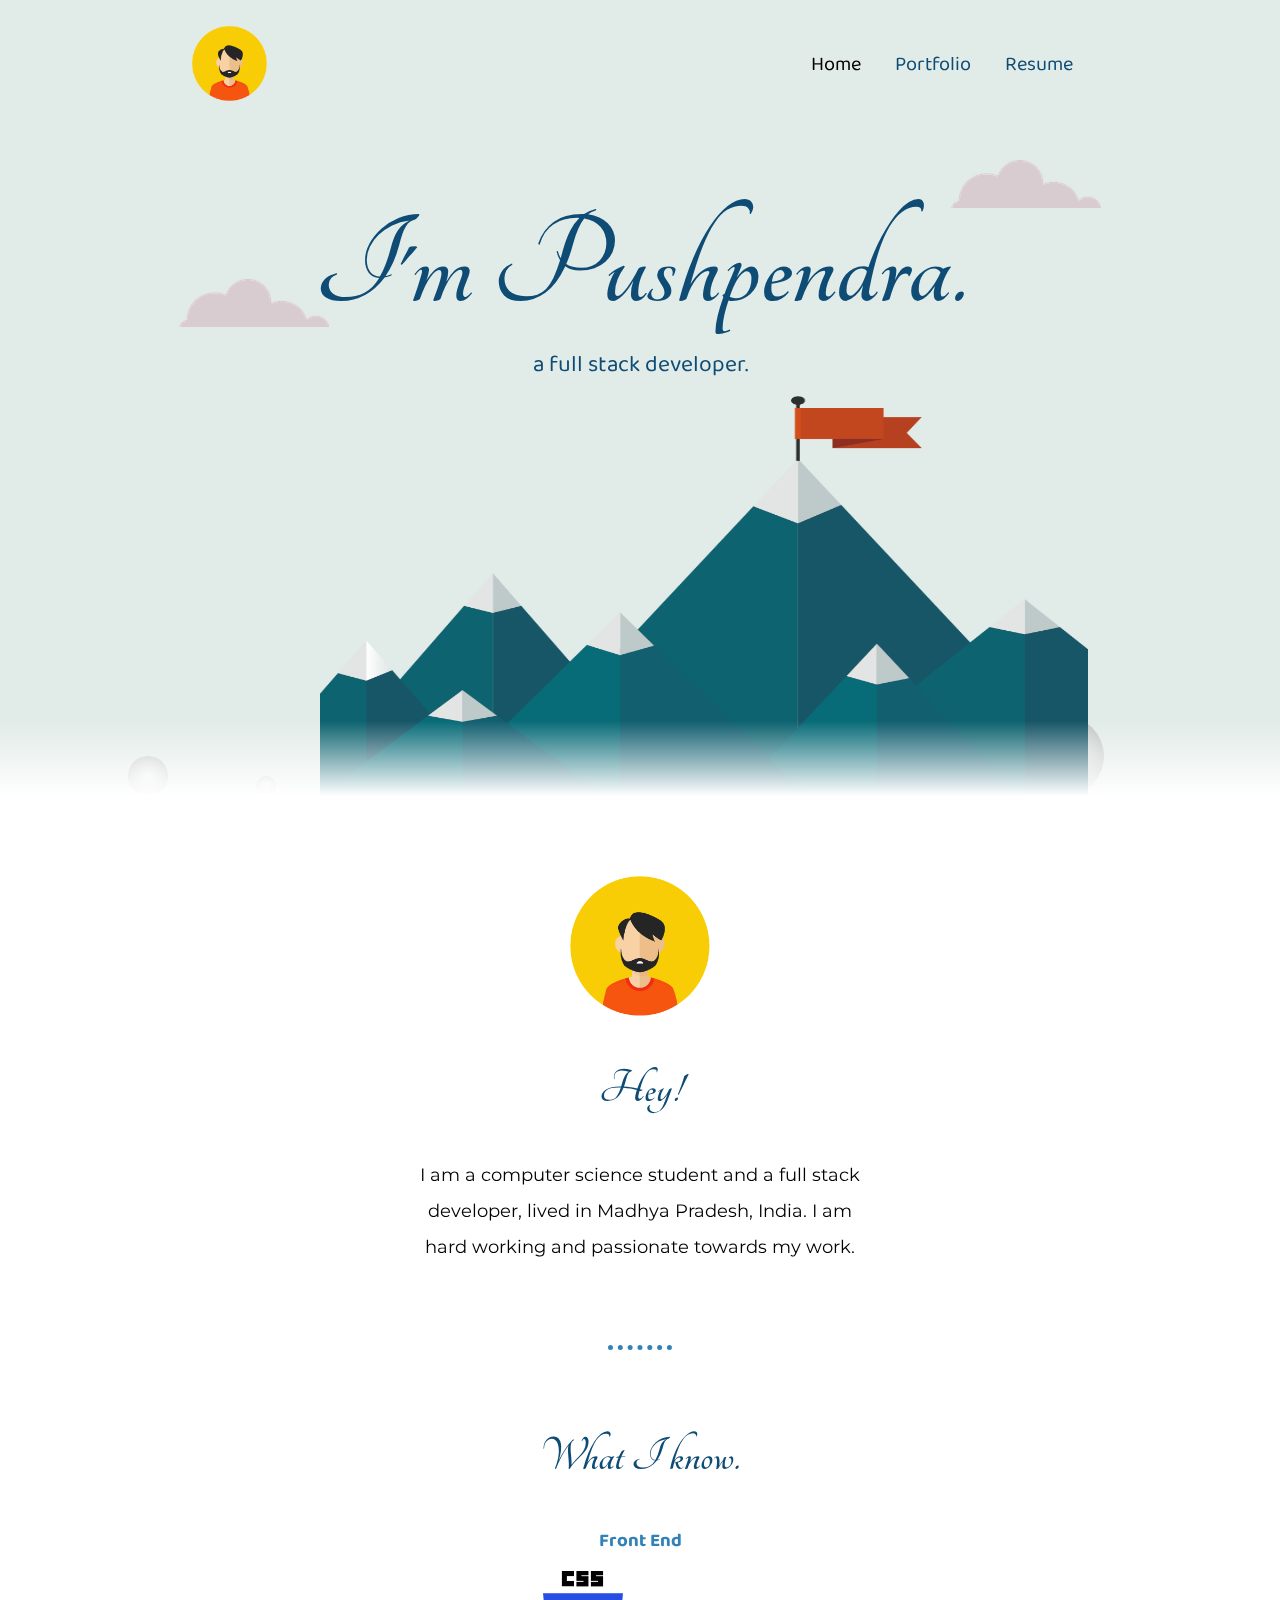
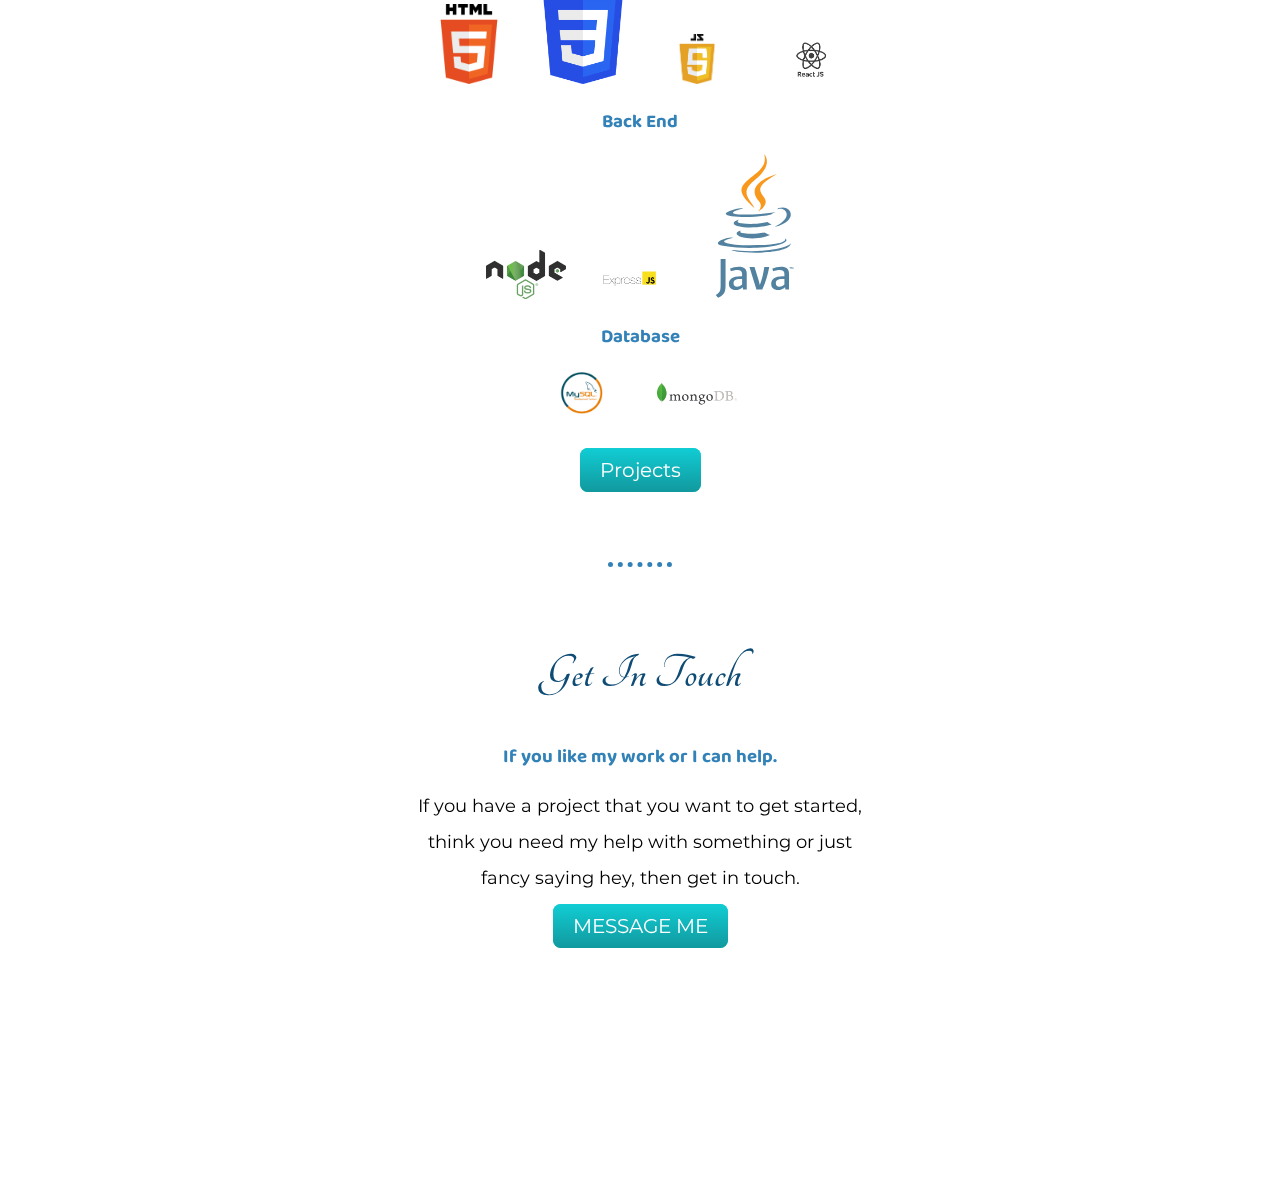
<file: index.html>
<!DOCTYPE html>
<html>
<head>
	<meta charset="utf-8">
	<title>Pushpendra Patel</title>
	<link rel="stylesheet" type="text/css" href="style.css">
	<link rel="stylesheet" type="text/css" href="https://maxcdn.bootstrapcdn.com/font-awesome/4.7.0/css/font-awesome.min.css">
	<link href="https://fonts.googleapis.com/css?family=Montserrat|Baloo+Chettan+2|Tangerine&display=swap" rel="stylesheet">
	<link rel="icon" href="images/logo.png">
</head>
<body>
	<header>
		<img class="logo" src="images/logo.png">
		<nav>
		<ul>
			<li><a class="active" href="index.html">Home</a></li>
			<li><a href="portfolio.html">Portfolio</a></li>
			<li><a href="https://drive.google.com/file/d/1JNq38i9eaNQTOMA0w5Q2uDsuqQKyTx3W/view?usp=sharing">Resume</a></li>
		</ul>
        </nav>
	</header>
	<div class="top-container">
		<img id="top-cloud" src="images/cloud.png" alt="cloud">
		<div class="Intro">
			<h1>I'm Pushpendra. </h1>
	        <p id="p1">a full stack developer.</p> 
		</div>
		<img id="bottom-cloud" src="images/cloud.png" alt="cloud">
		<img id="mountain" src="images/mountain2.png" alt="mountain-img">
		<div class="bubbles">
			<div class="bubble"></div>
			<div class="bubble"></div>
			<div class="bubble"></div>
			<div class="bubble"></div>
			<div class="bubble"></div>
			<div class="bubble"></div>
			<div class="bubble"></div>
			<div class="bubble"></div>
			<div class="bubble"></div>
			<div class="bubble"></div>
	    </div>
	</div>   
	<div class="middle-container">
        <div class="profile">
    		<img class="midlogo" src="images/logo.png" alt="profilepic">
    		<h2>Hey!</h2>
    		<p class="p2">I am a computer science student and a full stack developer, lived in Madhya Pradesh, India. I am hard working and passionate towards my work.</p>
  		</div>
  		<hr>
  		<div class="skills">
    		<h2>What I know.</h2>
    		<div>
    			<h3>Front End</h3>
    			<img class="skill_img" src="images/HTML5.png" alt="HTML5">
    			<img class="skill_img" src="images/CSS3.png" alt="CSS3">
                <img class="skill_img" src="images/JavaScript.png" alt="javascript">
    			<img class="skill_img" src="images/react-js.png" alt="React">
    		</div>
    		<div>	
    			<h3>Back End</h3>
    			<img class="skill_img" src="images/Node-js.png" alt="Node.Js">
    			<img class="skill_img" src="images/express-js.png" alt="Express.Js">
    			<img class="skill_img" src="images/Java.svg" alt="Java">
    		</div>
    		<div>	
    			<h3>Database</h3>
    			<img class="skill_img" src="images/MySQL-Logo.jpg" alt="MySQL">
    			<img class="skill_img" src="images/MongoDB-Logo.jpg" alt="MongoDB">
    		</div>
        </div>
		<br>
		<br>
        <a class="btn" href="portfolio.html">Projects</a>
    	<hr>
    	<div id="contact" class="contact-me">
        	<h2>Get In Touch</h2>
        	<h3>If you like my work or I can help.</h3>
    		<p class="p2">If you have a project that you want to get started, think you need my help with something or just fancy saying hey, then get in touch.</p>
    		<a class="btn" href="mailto:- pp5395021@gmail.com">MESSAGE ME</a>
  		</div>
  	</div>
    <footer id="f">
		<img class="flogo" src="images/logo.png">
		<div class="link">
  			<a class="footer-link" href="index.html">Home</a>
  			<a class="footer-link" href="portfolio.html">Portfolio</a>
  			<a class="footer-link" href="https://drive.google.com/file/d/1JNq38i9eaNQTOMA0w5Q2uDsuqQKyTx3W/view?usp=sharing">Resume</a>
  		</div>
  		<div class="footer-social-icons">
        	<ul>
                <li><a href="https://github.com/Pushpendra6376"><i class="fa fa-github" aria-hidden="true"></i></a>
                    <li><a href="https://www.linkedin.com/in/pushpendra-patel-0a4a36261"><i class="fa fa-linkedin" aria-hidden="true"></i></a></li>
                    <li><a href="https://www.instagram.com/radhey_pushpendra/"><i class="fa fa-instagram" aria-hidden="true"></i></a></li>
        	</ul>
  		</div>
 		 <p class="copyright">© 2020 <a href="#" class="f-link">Pushpendra Patel.</a> All rights reserved.</p> 
	</footer>
<script type="text/javascript" src="main.js"></script>
</body>
</html>
</file>
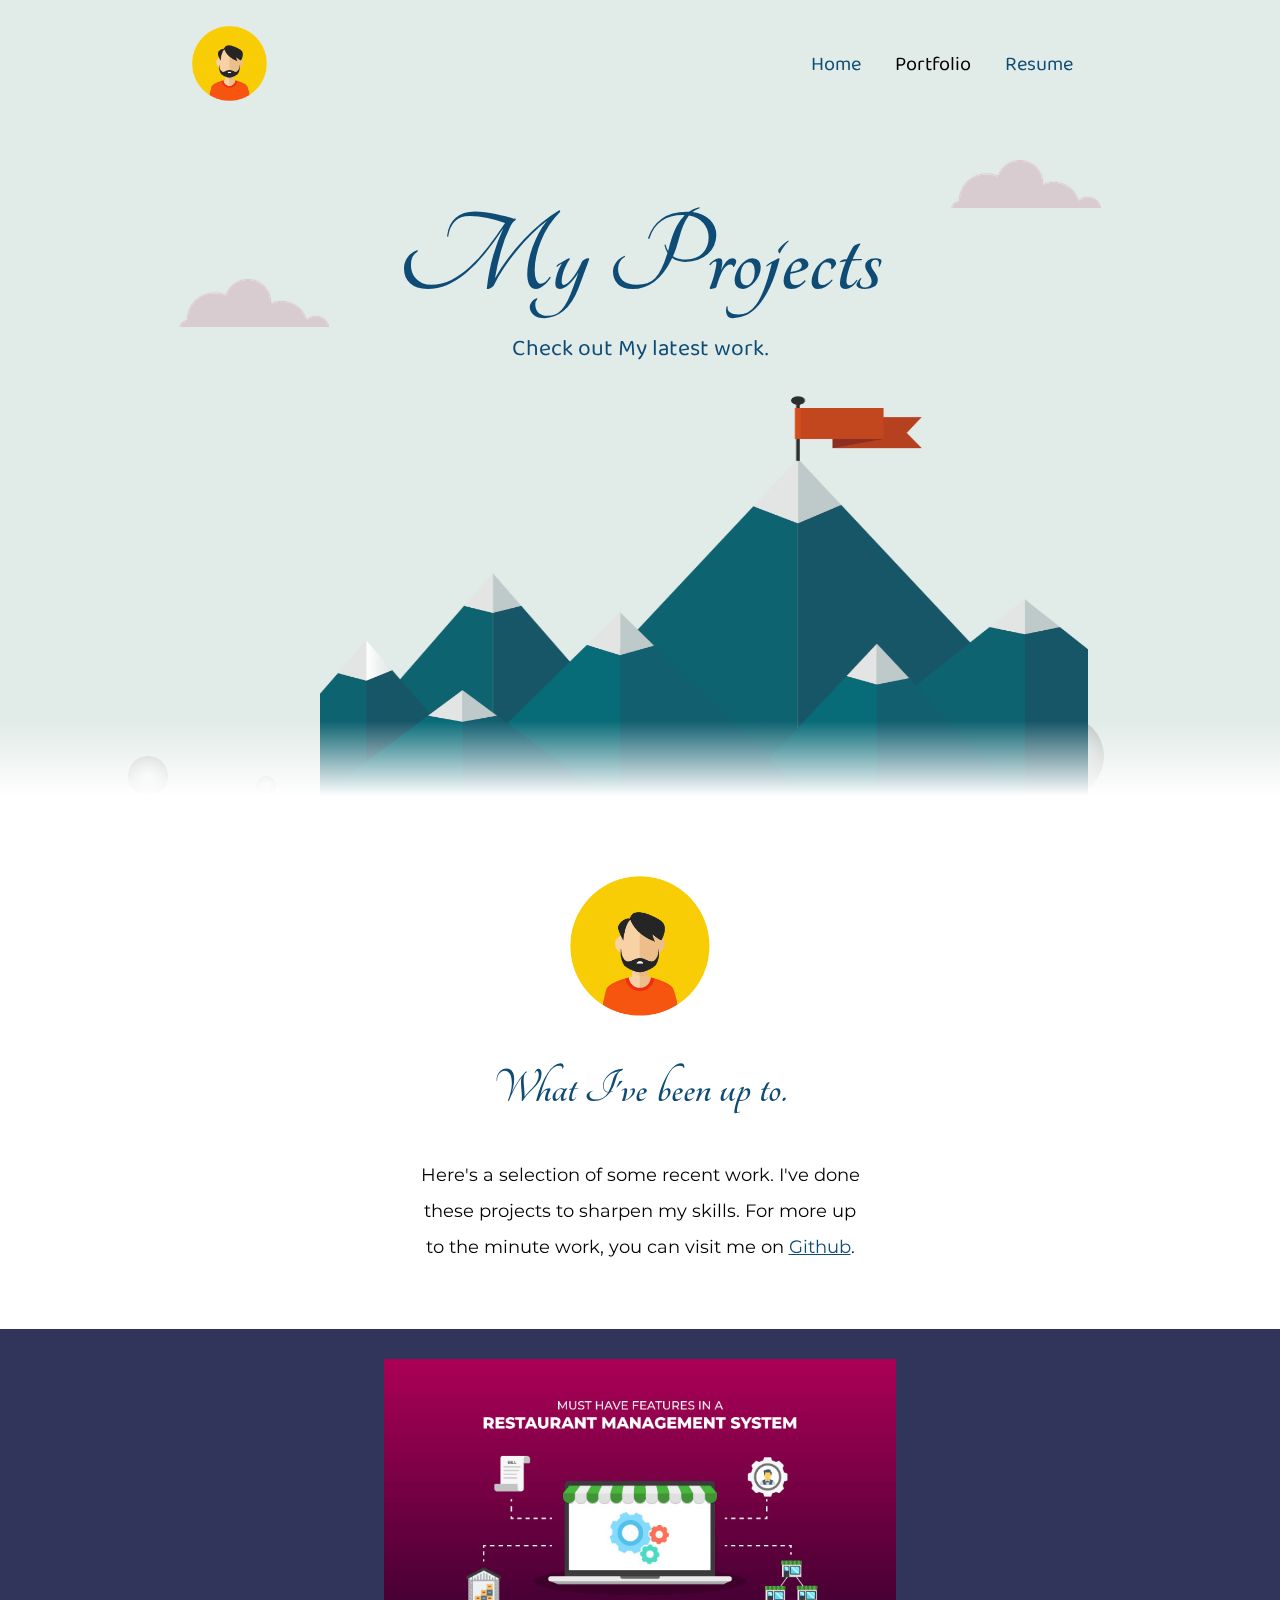
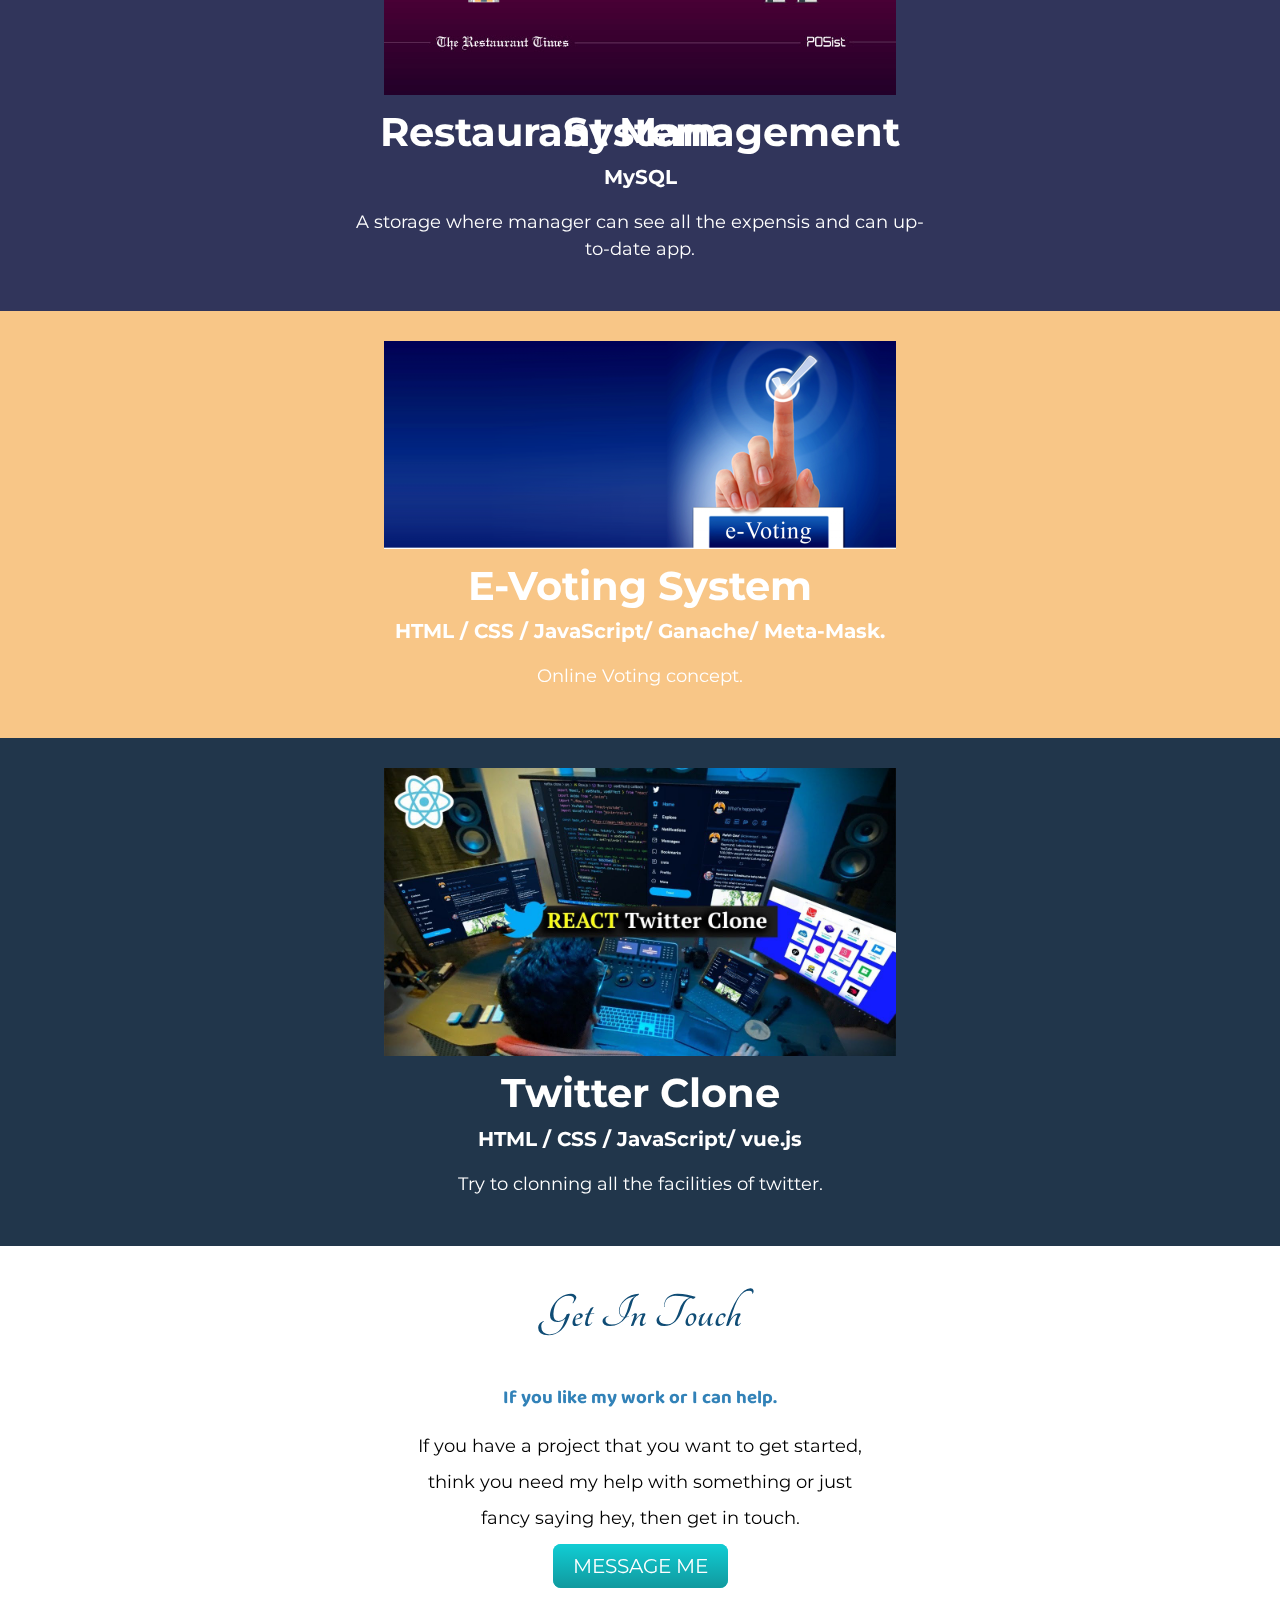
<file: portfolio.html>
<!DOCTYPE html>
<html>
<head>
    <meta charset="utf-8">
    <title>Pushpendra Patel</title>
    <link rel="stylesheet" type="text/css" href="style.css">
    <link rel="stylesheet" type="text/css" href="https://maxcdn.bootstrapcdn.com/font-awesome/4.7.0/css/font-awesome.min.css">
    <link href="https://fonts.googleapis.com/css?family=Montserrat|Baloo+Chettan+2|Tangerine&display=swap" rel="stylesheet">
    <link rel="icon" href="images/logo.png">
</head>
<body>
    <header>
        <img class="logo" src="images/logo.png">
        <nav>
            <ul>
                <li><a href="index.html">Home</a></li>
                <li><a class="active" href="portfolio.html">Portfolio</a></li>
                <li><a href="https://drive.google.com/file/d/1JNq38i9eaNQTOMA0w5Q2uDsuqQKyTx3W/view?usp=sharing">Resume</a></li>
            </ul>
        </nav>
    </header>
    <div class="top-container">
        <img id="top-cloud" src="images/cloud.png" alt="cloud">
        <div class="Intro">
            <h1 id="h1">My Projects</h1>
            <p id="p1">Check out My latest work.</p> 
        </div>
        <img id="bottom-cloud" src="images/cloud.png" alt="cloud">
        <img id="mountain" src="images/mountain2.png" alt="mountain-img">
        <div class="bubbles">
            <div class="bubble"></div>
            <div class="bubble"></div>
            <div class="bubble"></div>
            <div class="bubble"></div>
            <div class="bubble"></div>
            <div class="bubble"></div>
            <div class="bubble"></div>
            <div class="bubble"></div>
            <div class="bubble"></div>
            <div class="bubble"></div>
        </div>
    </div>  
    <div class="middle-container">
        <div class="profile">
            <img class="midlogo" src="images/logo.png" alt="profilepic">
            <h2>What I've been up to.</h2>
            <p class="p2">Here's a selection of some recent work. I've done these projects to sharpen my skills. For more up to the minute work, you can visit me on <a class="projectslink" href="https://github.com/Pushpendra6376">Github</a>.</p>
        </div> 
        <div class="project1">
            <div class="content">
                <img class="project_img" src="images/project1.jpg">
                <h2 class="head">Restaurant Management System</h2>
                <h3 class="head3">MySQL</h3>
                <p class="p3">A storage where manager can see all the expensis and can up-to-date app.</p>
            </div>
        </div>
        <div class="project2">
            <div class="content">
                <img class="project_img" src="images/project2.png">
                <h2 class="head">E-Voting System</h2>
                <h3 class="head3">HTML / CSS / JavaScript/ Ganache/ Meta-Mask.</h3>
                <p class="p3">Online Voting concept. </p>
            </div>
        </div>
        <div class="project3">
            <div class="content">
                <img class="project_img" src="images/project3.jpg">
                <h2 class="head">Twitter Clone</h2>
                <h3 class="head3">HTML / CSS / JavaScript/ vue.js</h3>
                <p class="p3">Try to clonning all the facilities of twitter.</p>
            </div>
        </div>
        <div id="contact" class="contact-me">
            <h2>Get In Touch</h2>
            <h3>If you like my work or I can help.</h3>
            <p class="p2">If you have a project that you want to get started, think you need my help with something or just fancy saying hey, then get in touch.</p>
            <a class="btn" href="mailto:- pp5395021@gmail.com">MESSAGE ME</a>
        </div>
    </div>    
    <footer id="f">
        <img class="flogo" src="images/logo.png">
        <div class="link">
            <a class="footer-link" href="index.html">Home</a>
            <a class="footer-link" href="portfolio.html">Portfolio</a>
            <a class="footer-link" href="https://drive.google.com/file/d/1JNq38i9eaNQTOMA0w5Q2uDsuqQKyTx3W/view?usp=sharing">Resume</a>
        </div>
        <div class="footer-social-icons">
            <ul>
                <li><a href="https://github.com/Pushpendra6376"><i class="fa fa-github" aria-hidden="true"></i></a>
                <li><a href="https://www.linkedin.com/in/pushpendra-patel-0a4a36261"><i class="fa fa-linkedin" aria-hidden="true"></i></a></li>
                <li><a href="https://www.instagram.com/radhey_pushpendra/"><i class="fa fa-instagram" aria-hidden="true"></i></a></li>
            </ul>
        </div>
        <p class="copyright">© 2020 <a href="#" class="f-link">Pushpendra Patel.</a> All rights reserved.</p> 
    </footer>
    <script type="text/javascript" src="main.js"></script>
</body>
</html>
</file>
<file: style.css>
body{
	margin: 0;
}
h1{
	color: #0f4c75;
	font-family: 'Tangerine', cursive;
	font-size: 135px;
	margin: 50px auto 0 auto;
  text-align: center;
}
#h1{
  color: #0f4c75;
	font-family: 'Tangerine', cursive;
	font-size: 120px;
	margin: 50px auto 0 auto;
  text-align: center;
}
#p1{
	color: #0f4c75;
	font-family: 'Baloo Chettan 2', cursive;
	font-size: 23px;
	font-weight: 400;
  text-align: center;
  margin: 0;
}
.p2{
    line-height: 2;
	display: block;
	font-family: 'Montserrat', sans-serif;
	font-weight: normal;
	font-size: 18px;
	padding: 0 15% 0 15%;
}
h2{
   color: #0f4c75;
   font-family: 'Tangerine', cursive;
   font-size: 50px;
}
h3{
  font-family: 'Baloo Chettan 2', cursive;	
  color: #3282b8;
  padding: 0;
}
.h3_1{
  color: #000;
}
.head{
  color: #fff;
  font-family: 'Montserrat', sans-serif;
  font-size: 40px;
  line-height: 0;
}
.head3{
  color: #fff;
  font-family: 'Montserrat', sans-serif;
  font-size: 20px;
  padding: 0;
}
p{
	line-height: 2;
	display: block;
	font-family: 'Montserrat', sans-serif;
	font-weight: normal;
	font-size: 16px;
	padding: 0 auto 0 auto;
}
.p3{
  line-height: 1.5;
	font-family: 'Montserrat', sans-serif;
	font-weight: normal;
	font-size: 18px;
  padding: 0 5% 0 5%;
  color: #fff;
}
.projectslink{
  color: #0f4c75;
  font-family: 'Montserrat', sans-serif;
}
.projectslink:hover{
  color: #000;
}
hr{
	margin: 80px auto 80px auto;
	border-style: dotted none none;
	border-width: 5px;
	width: 5%;
	border-color: #3282b8;

}
.f-link{
  color: orange;
  text-decoration: none;
}

header{
  background-color: #e1ebe8;
  display: flex;
  justify-content: space-between;
  align-items: center;
  padding: 2% 15%;
}
.logo{
	width: 75px;
	height: 75px;
	cursor: pointer;
}
ul{
	list-style: none;
}
ul li{
	display: inline-block;
	padding: 0px 15px;
}
ul li a{
	transition: all 0.3s ease 0s;
	text-decoration: none;
	font-size: 20px;
	font-family: 'Baloo Chettan 2', cursive;
	color: #0f4c75;
}
ul li a.active{
	color: black;
}
ul li a:hover{
	color: #1b262c;
}
.top-container {
  width: 100%;
  height: 650px;
  background-color: #e1ebe8;
  margin: 0;
  position: relative;
  overflow: hidden;
  padding-top: 20px;
}
.top-container:before {
  content: '';
  position: absolute;
  bottom: 0;
  width: 100%;
  height: 75px;
  z-index: 1000;
  background: linear-gradient(transparent, #fff);
}
.bubbles{
  position: absolute;
  width: 100%;
  height: 100%;
  top: 0;
  left: 0;
  overflow: hidden;
  z-index: 0;
  background: transparent;
}
.bubble{
  position: absolute;
  bottom: 0;
  background: radial-gradient( #fff,#666666);
  border-radius: 50%;
  opacity: 0.4;
  animation: flying 10s infinite ease-in;
}
.bubble:nth-child(1){
  width: 40px;
  height: 40px;
  left: 10%;
  animation-duration: 8s;
}
.bubble:nth-child(2){
  width: 20px;
  height: 20px;
  left: 20%;
  animation-duration: 5s;
  animation-delay: 1s;
}
.bubble:nth-child(3){
  width: 50px;
  height: 50px;
  left: 35%;
  animation-duration: 5s;
  animation-delay: 2s;
}
.bubble:nth-child(4){
  width: 80px;
  height: 80px;
  left: 50%;
  animation-duration: 10s;
  animation-delay: 0s;
}
.bubble:nth-child(5){
  width: 35px;
  height: 35px;
  left: 55%;
  animation-duration: 6s;
  animation-delay: 1s;
}
.bubble:nth-child(6){
  width: 45px;
  height: 45px;
  left: 40%;
  animation-duration: 8s;
  animation-delay: 3s;
}
.bubble:nth-child(7){
  width: 25px;
  height: 25px;
  left: 75%;
  animation-duration: 7s;
  animation-delay: 2s;
}
.bubble:nth-child(8){
  width: 80px;
  height: 80px;
  left: 80%;
  animation-duration: 6s;
  animation-delay: 1s;
}
.bubble:nth-child(9){
  width: 15px;
  height: 15px;
  left: 70%;
  animation-duration: 9s;
  animation-delay: 0s;
}
.bubble:nth-child(10){
  width: 40px;
  height: 40px;
  left: 25%;
  animation-duration: 5s;
  animation-delay: 3s;
}
@keyframes flying{
  0%{
    bottom: -100px;
    transform: translateX(0);
  }
  50%{
    transform: translateX(100px);
  }
  100%{
    bottom: 1480px;
    transform: translateX(-200px);
  }
}
.middle-container{
	background-color: white;
	text-align: center;
}
.profile{
	width: 50%;
	margin-left: 25%;
	margin-bottom: 5%;
}
.skills {
  width: 50%;
  margin-left: 25%;
  text-align: center;
}
.skill_img{
  width: 80px;
  margin: 0 15px;
}
.project1{
  width: 100%;
  height: auto;
  background: #31355b;
}
.content{
  width: 50%;
  margin-left: 25%;
  padding-bottom: 30px;
}
.project_img{
  width: 80%;
  height: auto;
  padding: 30px 0 0 0;
}
.mainbtn{
  color: #fff;
  background: #4299ed;
  border-radius: 30px;
  padding: 16px 86px;
  text-align: center;
  letter-spacing: 0.5px;
  text-decoration: none;
  line-height: 86px;
  font-size: 18px;
  margin-top: 30px;
  transition: 0.8s all;
  margin-bottom: 40px;
}
.mainbtn:hover{
  color:#fff;
  background: #1680e6;
}
.btn2{
	background: #005361;
}
.btn2:hover{
	background: #00272e;
}
.btn3{
	color: #8c6c07;
    background: #fae298;
}
.btn3:hover{
	background: #f8d467;
	color: #8c6c07;
}
.btn4{
  background: #2b3d51;
}
.btn4:hover{
  background: #192430;
}  
.btn5{
  background: #374760;
}
.btn5:hover{
  background: #242f40;
}
.project2{
  width: 100%;
  height: auto;
  background: #f8c687;
}
.project3{
	width: 100%;
    height: auto;
	background: #21364b;
}
.project4{
  width: 100%;
  height: auto;
  background: #7dcc93;
}
.project5{
  width: 100%;
  height: auto;
  background: #f76160;
}
.contact-me{
	width: 50%;
	margin-left: 25%;
	margin-bottom: 20%;
}

#top-cloud {
  position: absolute;
  right: 14%;
  top: 5%;
  z-index: 9;
}

#bottom-cloud {
  position: absolute;
  left: 14%;
  bottom: 70%;
  z-index: 10;
}
#mountain{
  position: absolute;
	width: 60%;
	height: 400px;
	bottom: 0;
  left: 25%;
  z-index: 1;

}
.midlogo{
	width: 140px;
	height: 140px;
	padding-top: 80px;
}
#f{
	position: fixed;
  bottom: 0;
  overflow: hidden;
  z-index: -1;
	background-color: #1b262c;
	width: 100%;
	height: 220px;

}
.flogo{
	width: 85px;
	height: 85px;
	position: absolute;
	left: 15%;
	top: 33%;
}
.link{
	display: flex;
	position: absolute;
	top: 5%;
	left: 41%;
}
.footer-link{
  color: #11999E;
  font-family: 'Baloo Chettan 2', cursive;
  margin: 15px 12px;
  text-decoration: none;
  font-size: 20px;
}

.footer-link:hover {
  color: #EAF6F6;
}
.footer-social-icons ul{
    margin: 0px;
    padding: 0px;
    display: flex;
    position: absolute;
    top: 40%;
    left: 50%;
    transform: translate(-50%);
}
.footer-social-icons ul li{
    margin: 0 15px;
    list-style: none;
}
.footer-social-icons ul li a{
    position: relative;
    display: block;
    width: 70px;
    height: 70px;
    text-align: center;
    line-height: 70px;
    background: #fff;
    border-radius: 50%;
    font-size: 30px;
    color: #666;
    transition: -5s;
}
.footer-social-icons ul li a:before{
    content: "";
    position: absolute;
    left: 0;
    width: 100%;
    height: 100%;
    border-radius: 50%;
    background: #11999E;
    transition: .5s;
    transform: scale(.9);
    z-index: -1;
}
.footer-social-icons ul li a:hover:before{
    transform: scale(1.1);
    box-shadow: 0 0 15px #11999E;
}
.footer-social-icons ul li a:hover{
    color: #11999E;
    box-shadow: 0 0 5px #11999E;
    text-shadow: 0 0 5px #11999E;
}
.copyright {
  position: absolute;
  bottom: 1%;
  left: 41%;
  text-align: center;	
  color: #EAF6F6;
  font-size: 0.85rem;
}
.btn {
  background: #11cdd4;
  background-image: -webkit-linear-gradient(top, #11cdd4, #11999e);
  background-image: -moz-linear-gradient(top, #11cdd4, #11999e);
  background-image: -ms-linear-gradient(top, #11cdd4, #11999e);
  background-image: -o-linear-gradient(top, #11cdd4, #11999e);
  background-image: linear-gradient(to bottom, #11cdd4, #11999e);
  -webkit-border-radius: 25;
  -moz-border-radius: 225;
  border-radius: 8px;
  font-family: 'Montserrat', sans-serif;
  color: #ffffff;
  font-size: 20px;
  padding: 10px 20px 10px 20px;
  text-decoration: none;
}

.btn:hover {
  background: #30e3cb;
  background-image: -webkit-linear-gradient(top, #30e3cb, #2bc4ad);
  background-image: -moz-linear-gradient(top, #30e3cb, #2bc4ad);
  background-image: -ms-linear-gradient(top, #30e3cb, #2bc4ad);
  background-image: -o-linear-gradient(top, #30e3cb, #2bc4ad);
  background-image: linear-gradient(to bottom, #30e3cb, #2bc4ad);
  text-decoration: none;
}

.showcase{
  height: auto;
  background: #fff;
  padding-top: 10%;
  text-align: center;
}

.card-conatiner{
  width: 60%;
}

.card{
  margin: 3% 2%;
  border: 1px solid #3282b8;
  display: inline-block;
  justify-content: space-between;
}

.card-img-top{
  width: 100%;
  height: 9rem;
}

.butn{
  transition: all 0.3s ease 0s;
  text-decoration: none;
  font-size: 1.2rem;
  font-family: 'Baloo Chettan 2', cursive;
  color: #0f4c75;
  padding: 0 3%;
}

.butn:hover{
  color: #000;
}

@media screen and (max-width: 1050px){
  header{
    padding: 3% 5%;
  }
  .logo{
    width: 180px;
    height: 180px;
  }
  ul li a{
    font-size: 3rem;
  }
  h1{
    font-size: 250px;
    margin: 280px auto 0 auto;
  }
  #h1{
    font-size: 220px;
    margin: 280px auto 0 auto;
  }
  #p1{
    font-size: 3rem;
  }
  .top-container {
    height: 1400px;
  }
  #top-cloud{
    right: 4%;
    top: 10%;
    width: 250px;
    height: auto;
  }
  #bottom-cloud{
    width: 250px;
    height: auto;
    left: 2%;
    bottom: 45%;
  }
  #mountain{
    width: 100%;
    height: 650px;
    left: 0;
    bottom: 0;
  }
  .profile{
    width: 90%;
    margin-left: 5%;
  }
  .midlogo{
    width: 310px;
    height: 310px;
  }
  h2{
    font-size: 140px;
  }
  .p2{
    line-height: 1.2;
    font-size: 60px;
    padding: 0;
  }
  hr{
    width: 10%;
    border-width: 10px;
  }
  .skills{
    width: 90%;
    margin-left: 5%;
  }
  .timelineContent{
    width: 90%;
  }
  h3{
    font-size: 60px;
  }
  p{
    line-height: 1.2;
    font-size: 60px;
  }
  .head{
    font-size: 80px;
    line-height: 1.2;
  }
  .head3{
    font-size: 54px;
    line-height: 1;
  }
  .p3{
    font-size: 45px;
  }
  .front{
    width: 45%;
  }
  .py{
    width: 45%;
  }
  .btn{
    font-size: 40px;
    border-radius: 35px;
  }
  .content{
    width: 90%;
    margin-left: 5%;
    padding-bottom: 30px;
  }
  .skill_img{
    width: 160px;
  }
  .project_img{
    width: 100%;
    height: auto;
    padding: 10% 0 5% 0;
  }
  .mainbtn{
    line-height: 200px;
    padding: 20px 150px;
    border-radius: 0%;
    font-size: 30px;
  }
  .contact-me{
    margin-bottom: 100%;
    width: 90%;
    margin-left: 5%;
  }
  #f{
    height: 800px;
  }
  .flogo{
    top: 10%;
    left: 38%;
    width: 240px;
    height: 240px;
  }
  .link{
    top: 45%;
    left: 20%;
  }
  .footer-link{
    font-size: 50px;
  }
  .switch{
    font-size: 50px;
    padding: 28px 35px;
    right: 27%;
  }
  .footer-social-icons ul{
    top: 62%;
    left: 50%;
  }
  .footer-social-icons ul li a{
    width: 150px;
    height: 150px;
    font-size: 80px;
    line-height: 145px;
  }
  .copyright{
    font-size: 2rem;
    left: 16%;
  }
  .card-container{
    width: 100%;
    height: auto;
    margin: 1% 0;
  }
  .card{
    display: block;
    width: 100%;
    margin: 3% 35%;
  }
}
</file>
